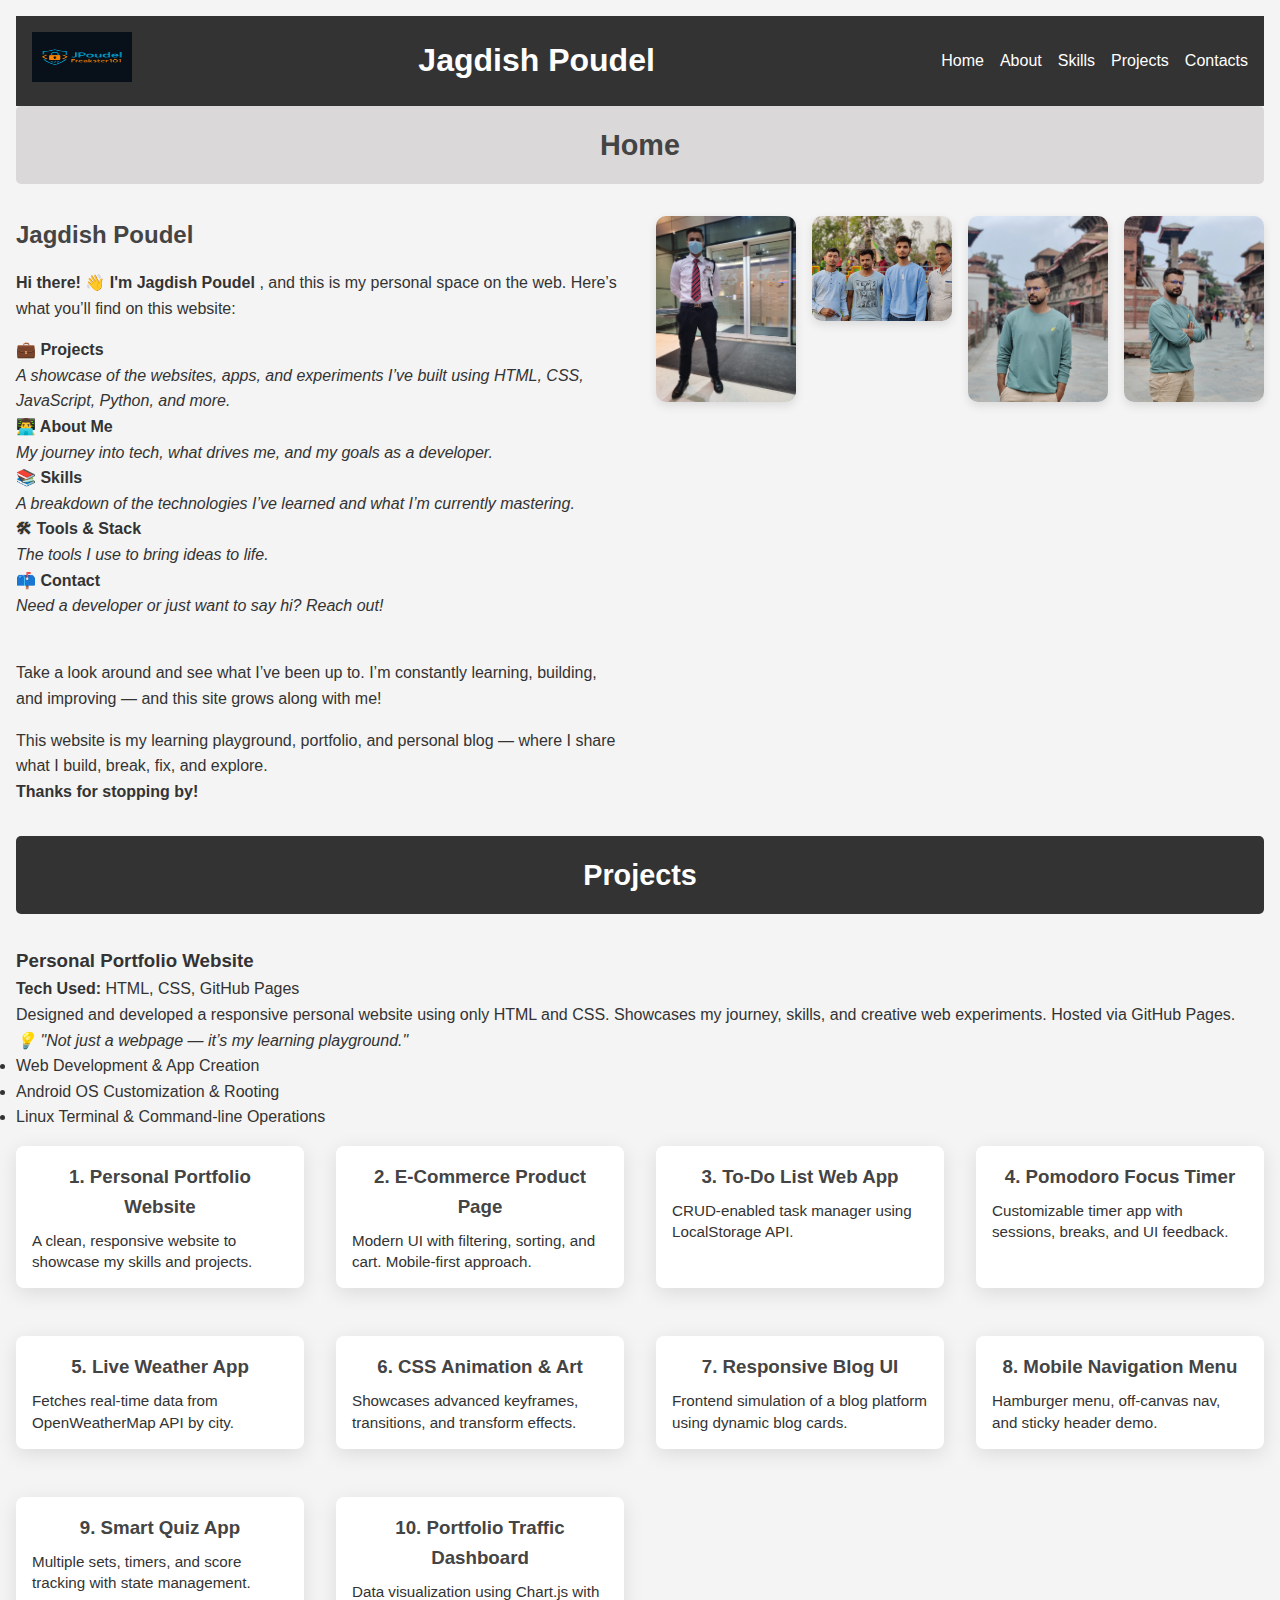
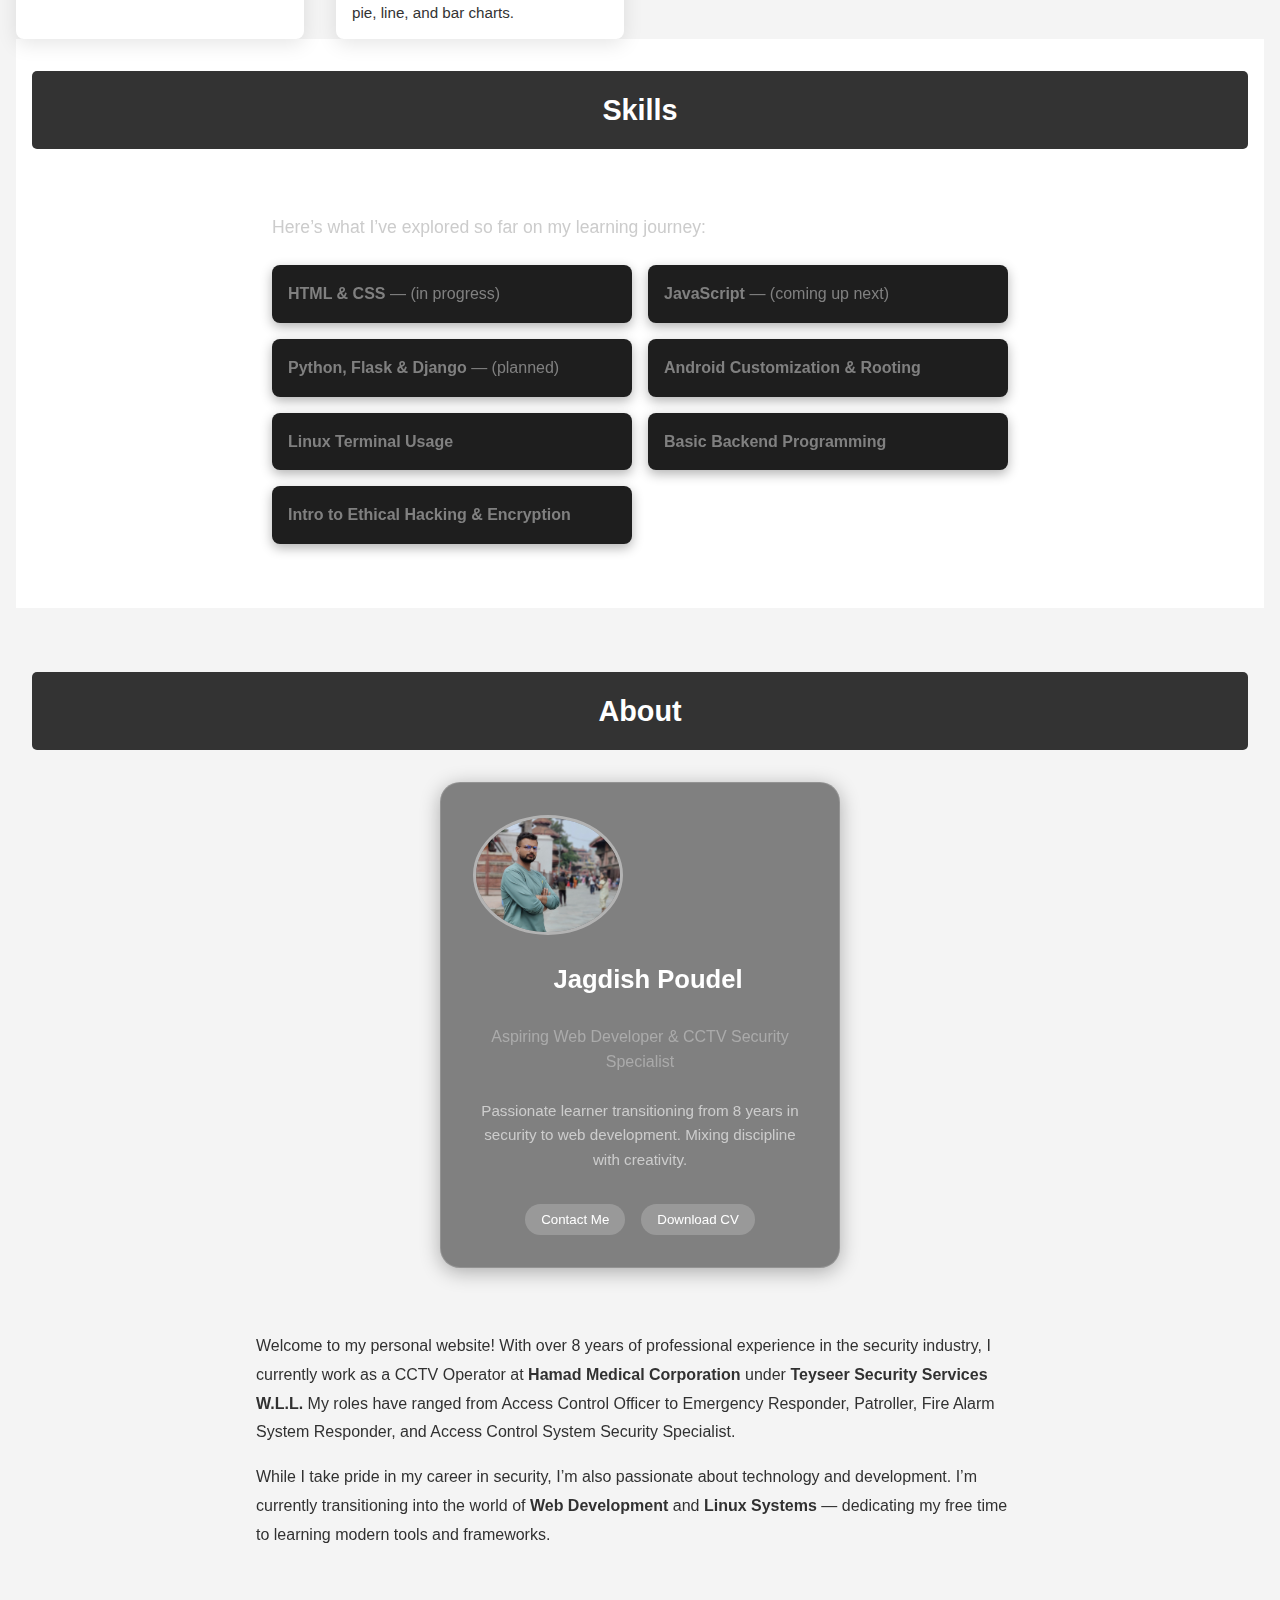
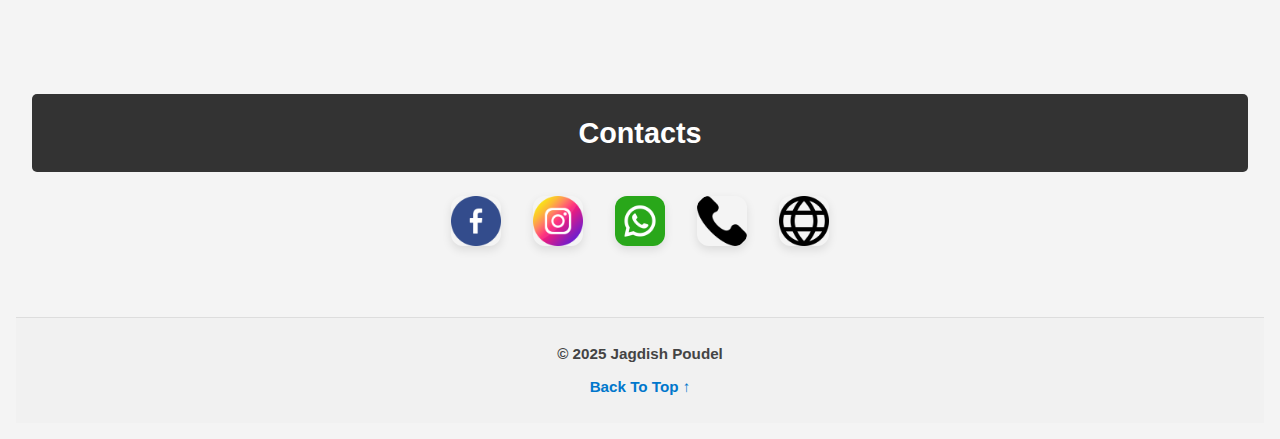
<file: index.html>
<!DOCTYPE html>
<html lang="en">
<head>
  <meta charset="UTF-8">
  <meta name="viewport" content="width=device-width, initial-scale=1.0">
  <title>Jagdish Poudel</title>
  <link rel="stylesheet" href="CSS/style.css">
  <link rel="stylesheet" href="CSS/header.css">
  <link rel="stylesheet" href="CSS/project.css">
  <link rel="stylesheet" href="CSS/pcard.css">
  
  <link rel="stylesheet" href="CSS/info.css">
  <link rel="preconnect" href="https://fonts.googleapis.com">
  <link rel="preconnect" href="https://fonts.gstatic.com" crossorigin>
  <link href="https://fonts.googleapis.com/css2?family=Roboto:ital,wght@0,100..900;1,100..900&display=swap" rel="stylesheet">
</head>
<body>
  <header>
    <div class="my-logo">
      <img src="/images/My-logo.png" alt="My-logo" height="50px" width="100px">
    </div>
    <h1>Jagdish Poudel</h1>
    <input type="checkbox" id="menu-toggle">
    <label for="menu-toggle" class="hamburger">
      <span></span>
      <span></span>
      <span></span>
    </label>
    <nav class="menu">
          <a href="#home">Home</a>
          <a href="#about">About</a>
          <a href="#skill">Skills</a>
          <a href="#project">Projects</a> 
          <a href="#contact">Contacts</a>
    </nav>
  </header>
    <main>
      <section id="home">
          <h2 class="title">Home</h2> 
        <article class="contents">
          <div class="text-content">
            <h4>Jagdish Poudel</h4>
              <p>
               <strong>Hi there! 👋 I'm Jagdish Poudel</strong> , and this is my personal space on the web.
                Here’s what you’ll find on this website:
              </p>

                <dl>
                  <dt><strong>💼 Projects</strong></dt>
                  <dd><em>A showcase of the websites, apps, and experiments I’ve built using HTML, CSS, JavaScript, Python, and more.</em></dd>
                  <dt><Strong>👨‍💻 About Me  </Strong></dt>
                  <dd><em>My journey into tech, what drives me, and my goals as a developer.</em></dd>
                  <dt><strong>📚 Skills</strong></dt>
                  <dd><em>A breakdown of the technologies I’ve learned and what I’m currently mastering.</em></dd>
                  <dt><strong>🛠 Tools & Stack</strong></dt>
                  <dd><em>The tools I use to bring ideas to life.</em></dd>
                  <dt><strong>📫 Contact</strong></dt>
                  <dd><em>Need a developer or just want to say hi? Reach out!</em></dd>                 
                </dl> <br>
                <p>                  
                  Take a look around and see what I’ve been up to. I’m constantly learning, building, and improving — and this site grows along with me!
                </p>
              <p>
                This website is my learning playground, portfolio, and personal blog — where I share what I build, break, fix, and explore. <br>
                <strong>Thanks for stopping by!</strong>
              </p>
          </div>
            <div class="img-content">
              <img src="images/IMG-20220217-WA0001.jpg" alt="profile pic">
              <img src="images/IMG_20220414_174518_Bokeh.jpg" alt="profile pic 2">
              <img src="images/IMG_20220516_131347_Bokeh.jpg">
              <img src="images/IMG_20220516_131354_Bokeh.jpg">
            </div>
        </article>
      </section>
      <section id="projects">
        <h2 class="title">Projects</h2>
            <h3>Personal Portfolio Website</h3>
            <p><strong>Tech Used:</strong> HTML, CSS, GitHub Pages</p>
            <p>
              Designed and developed a responsive personal website using only HTML and CSS.
              Showcases my journey, skills, and creative web experiments. Hosted via GitHub Pages.
            </p>
            <p><em>💡 "Not just a webpage — it’s my learning playground."</em></p>
            <ul>
              <li>Web Development & App Creation</li>
              <li>Android OS Customization & Rooting</li>
              <li>Linux Terminal & Command-line Operations</li>
            </ul>
          </div>
        </div>

        <article class="my-projects">
          <div class="project">
            <h3>1. Personal Portfolio Website</h3>
            <p>A clean, responsive website to showcase my skills and projects.</p>
          </div>
          <div class="project">
            <h3>2. E-Commerce Product Page</h3>
            <p>Modern UI with filtering, sorting, and cart. Mobile-first approach.</p>
          </div>
          <div class="project">
            <h3>3. To-Do List Web App</h3>
            <p>CRUD-enabled task manager using LocalStorage API.</p>
          </div>
          <div class="project">
            <h3>4. Pomodoro Focus Timer</h3>
            <p>Customizable timer app with sessions, breaks, and UI feedback.</p>
          </div>
          <div class="project">
            <h3>5. Live Weather App</h3>
            <p>Fetches real-time data from OpenWeatherMap API by city.</p>
          </div>
          <div class="project">
            <h3>6. CSS Animation & Art</h3>
            <p>Showcases advanced keyframes, transitions, and transform effects.</p>
          </div>
          <div class="project">
            <h3>7. Responsive Blog UI</h3>
            <p>Frontend simulation of a blog platform using dynamic blog cards.</p>
          </div>
          <div class="project">
            <h3>8. Mobile Navigation Menu</h3>
            <p>Hamburger menu, off-canvas nav, and sticky header demo.</p>
          </div>
          <div class="project">
            <h3>9. Smart Quiz App</h3>
            <p>Multiple sets, timers, and score tracking with state management.</p>
          </div>
          <div class="project">
            <h3>10. Portfolio Traffic Dashboard</h3>
            <p>Data visualization using Chart.js with pie, line, and bar charts.</p>
          </div>
        </article>
      </section>
      <section id="skills">
        <h2 class="title">Skills</h2>

        <div class="skills-container">
          <p class="skills-intro">Here’s what I’ve explored so far on my learning journey:</p>

          <ul class="skills-list">
            <li><strong>HTML & CSS</strong> — (in progress)</li>
            <li><strong>JavaScript</strong> — (coming up next)</li>
            <li><strong>Python, Flask & Django</strong> — (planned)</li>
            <li><strong>Android Customization & Rooting</strong></li>
            <li><strong>Linux Terminal Usage</strong></li>
            <li><strong>Basic Backend Programming</strong></li>
            <li><strong>Intro to Ethical Hacking & Encryption</strong></li>
          </ul>
        </div>
      </section>

      <section id="about">
        <h2 class="title">About</h2>
        <div class="profile-card">
          <img class="profile-image" src="images/IMG_20220516_131354_Bokeh.jpg" alt="Profile Image">
          <h2 class="profile-name">Jagdish Poudel</h2>
          <p class="profile-role">Aspiring Web Developer & CCTV Security Specialist</p>
          <p class="bio">
            Passionate learner transitioning from 8 years in security to web development. Mixing discipline with creativity.
          </p>
          <div class="profile-buttons">
            <button class="btn"><a href="#contact">Contact Me</a></button>
            <button class="btn">Download CV</button>
          </div>
        </div>

        <div class="about-description">
          <p>
            Welcome to my personal website! With over 8 years of professional experience in the security industry, I currently work as a CCTV Operator at <strong>Hamad Medical Corporation</strong> under <strong>Teyseer Security Services W.L.L.</strong> 
            My roles have ranged from Access Control Officer to Emergency Responder, Patroller, Fire Alarm System Responder, and Access Control System Security Specialist.
          </p>

          <p>
            While I take pride in my career in security, I’m also passionate about technology and development. I’m currently transitioning into the world of <strong>Web Development</strong> and <strong>Linux Systems</strong> — dedicating my free time to learning modern tools and frameworks.
          </p>
        </div>
      </section>
      <section id="contact">
        <h2 class="title">Contacts</h2>

        <div class="contacts-icons">
          <a href="https://www.facebook.com/poudel.jagdish/" target="_blank" title="Facebook">
            <img src="icons/facebook.png" alt="Facebook">
          </a>
          <a href="https://www.instagram.com/jagdispoudel/" target="_blank" title="Instagram">
            <img src="icons/instagram.png" alt="Instagram">
          </a>
          <a href="https://wa.me/97433795639" target="_blank" title="WhatsApp">
            <img src="icons/whatsapp.png" alt="WhatsApp">
          </a>
          <a href="tel:+97433795639" title="Call">
            <img src="icons/phone-call.png" alt="Phone">
          </a>
          <a href="tel:+97433795639" title="Website">
            <img src="icons/globe.png" alt="Website">
          </a>
        </div>
      </section>

    </main>
    <footer>
    <p>
      <strong>&copy; <time datetime="2025">2025</time> Jagdish Poudel</strong>
    </p>
    <a href="#top" class="back-to-top">Back To Top ↑</a>
  </footer>

</body>
</html>
</file>
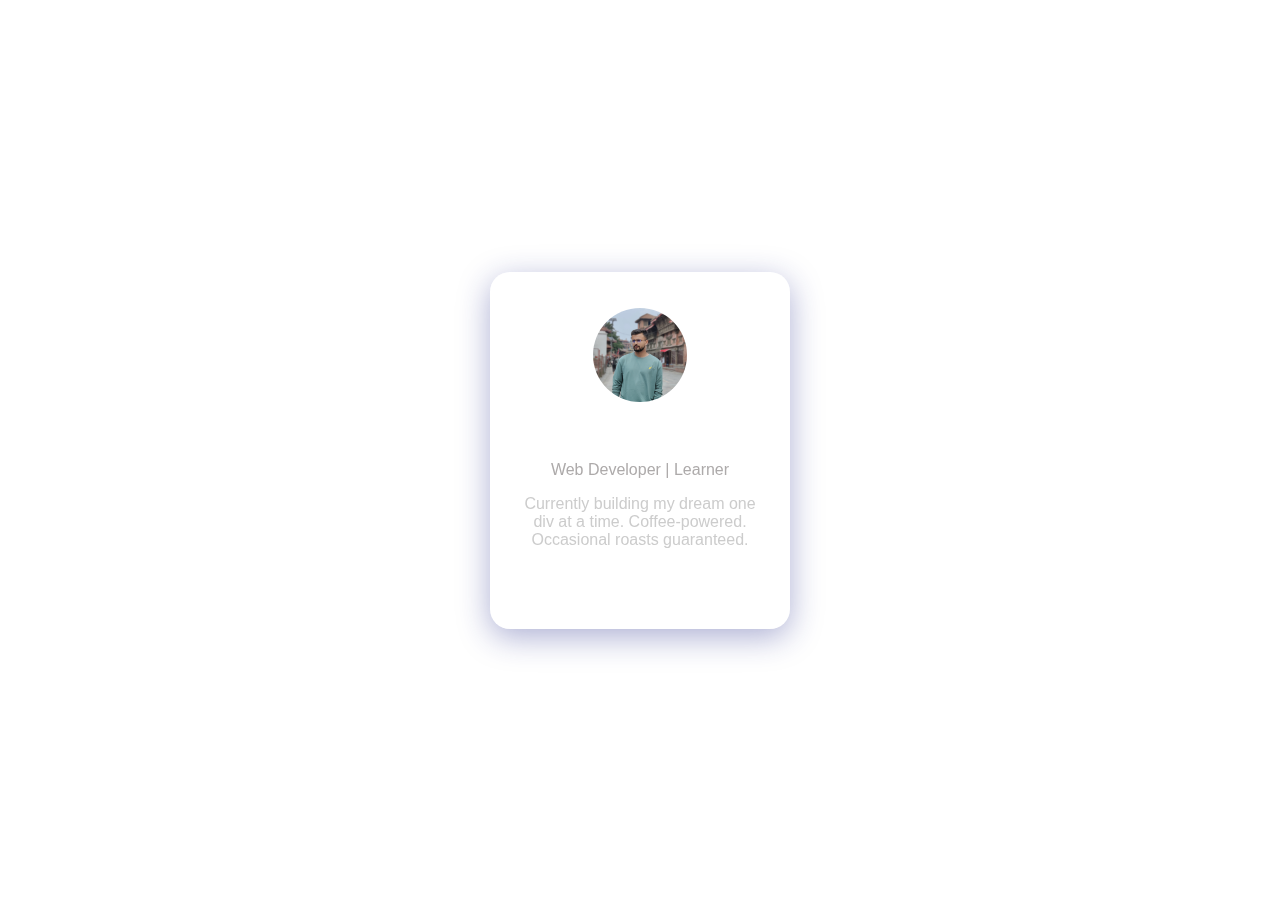
<file: pCard.html>
<!DOCTYPE html>
<html lang="en">
<head>
  <meta charset="UTF-8" />
  <meta name="viewport" content="width=device-width, initial-scale=1.0" />
  <title>Profile Card</title>
  <style>
    /* Reset & background */
    * {
      margin: 0;
      padding: 0;
      box-sizing: border-box;
      font-family: 'Segoe UI', sans-serif;
    }

    body {
      height: 100vh;
      display: flex;
      justify-content: center;
      align-items: center;
      background: url('https://images.unsplash.com/photo-1517818314274-70c0dba54c07?auto=format&fit=crop&w=1950&q=80') no-repeat center center/cover;
      backdrop-filter: blur(2px);
    }

    .profile-card {
      background: rgba(255, 255, 255, 0.1);
      border-radius: 20px;
      padding: 2rem;
      width: 300px;
      text-align: center;
      box-shadow: 0 8px 32px 0 rgba(31, 38, 135, 0.37);
      backdrop-filter: blur(10px);
      -webkit-backdrop-filter: blur(10px);
      border: 1px solid rgba(255, 255, 255, 0.18);
      color: #fff;
      transition: transform 0.3s ease;
    }

    .profile-card:hover {
      transform: scale(1.05);
    }

    .profile-image {
      width: 100px;
      height: 100px;
      border-radius: 50%;
      border: 3px solid rgba(255, 255, 255, 0.4);
      object-fit: cover;
      margin-bottom: 1rem;
    }

    .profile-name {
      font-size: 1.5rem;
      font-weight: bold;
      margin-bottom: 0.5rem;
    }

    .profile-role {
      font-size: 1rem;
      color: #adaaaa;
      margin-bottom: 1rem;
    }
    .bio {
      font-size: 1rem;
      color: #ccc;
      margin-bottom: 1rem;
    }

    .profile-buttons {
      display: flex;
      justify-content: center;
      gap: 1rem;
    }

    .btn {
      padding: 0.5rem 1rem;
      border: none;
      border-radius: 30px;
      background: rgba(255, 255, 255, 0.2);
      color: #fff;
      cursor: pointer;
      backdrop-filter: blur(5px);
      transition: background 0.3s;
    }

    .btn:hover {
      background: rgba(255, 255, 255, 0.4);
    }
    @media (max-width: 400px) {
  .profile-card {
    width: 90%;
    padding: 1.5rem;
  }

  .profile-name {
    font-size: 1.2rem;
  }

  .btn {
    padding: 0.4rem 0.8rem;
    font-size: 0.9rem;
  }
}

  </style>
</head>
<body>
  <div class="profile-card">
    <img class="profile-image" src="images/IMG_20220516_131347_Bokeh.jpg" alt="Profile Photo" />
    <div class="profile-name">Jagdish Poudel</div>
    <div class="profile-role">Web Developer | Learner</div>
    <div class="bio">
    <p>Currently building my dream one div at a time. Coffee-powered. Occasional roasts guaranteed.</p></div>
    <div class="profile-buttons">
      <button class="btn">Follow</button>
      <button class="btn">Message</button>
    </div>
  </div>
</body>
</html>
</file>
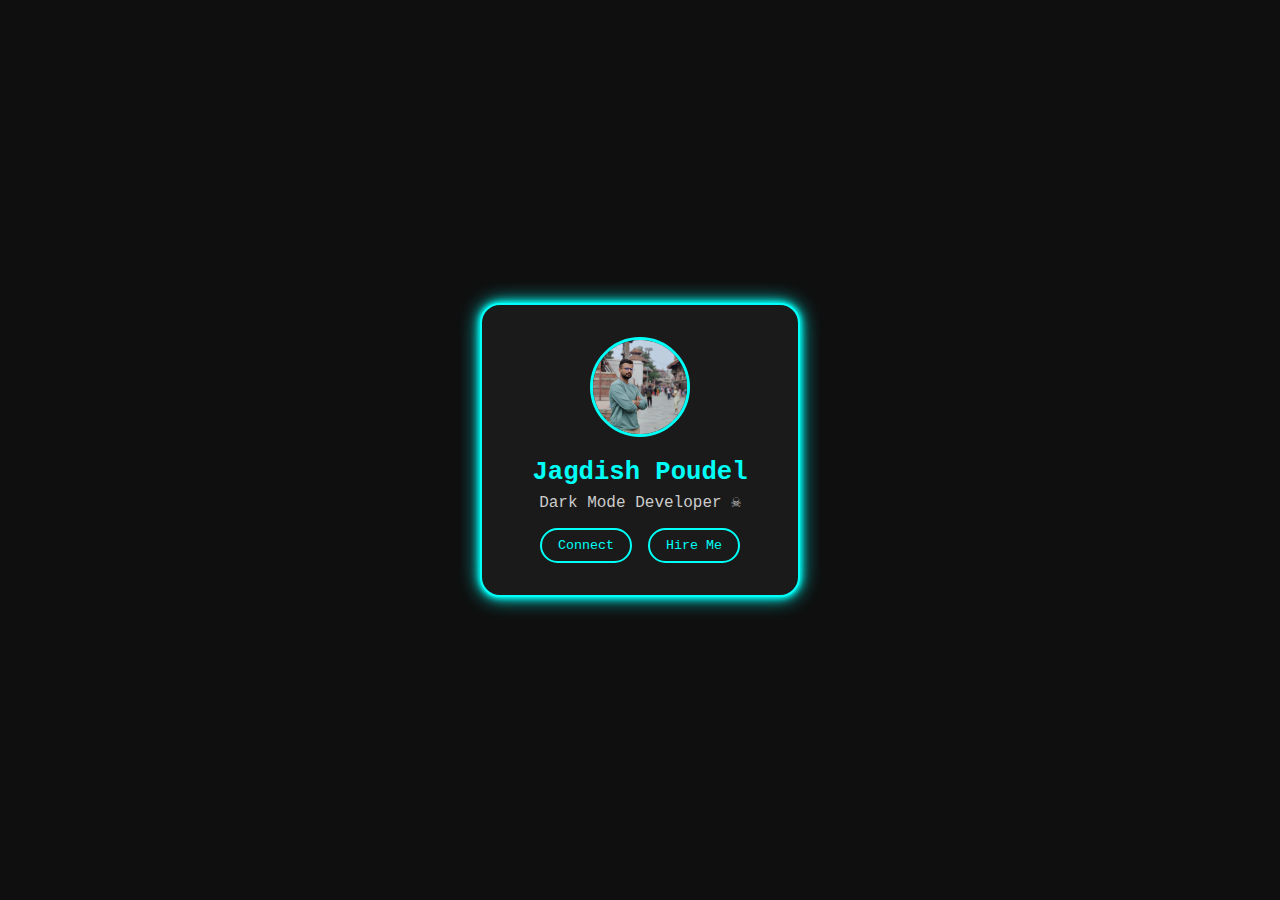
<file: pcard1.html>
<!DOCTYPE html>
<html lang="en">
<head>
  <meta charset="UTF-8" />
  <meta name="viewport" content="width=device-width, initial-scale=1.0"/>
  <title>Dark Mode Profile Card</title>
  <style>
    * {
      box-sizing: border-box;
      margin: 0;
      padding: 0;
      font-family: 'Courier New', monospace;
    }

    body {
      background-color: #0f0f0f;
      display: flex;
      justify-content: center;
      align-items: center;
      height: 100vh;
    }

    .profile-card {
      background: #1a1a1a;
      border: 2px solid #00fff7;
      border-radius: 20px;
      padding: 2rem;
      width: 320px;
      text-align: center;
      box-shadow:
        0 0 5px #00fff7,
        0 0 10px #00fff7,
        0 0 20px #00fff7;
      color: #f2f2f2;
      transition: transform 0.3s ease;
    }

    .profile-card:hover {
      transform: scale(1.05);
    }

    .profile-image {
      width: 100px;
      height: 100px;
      border-radius: 50%;
      border: 3px solid #00fff7;
      object-fit: cover;
      margin-bottom: 1rem;
    }

    .profile-name {
      font-size: 1.6rem;
      font-weight: bold;
      color: #00fff7;
      margin-bottom: 0.3rem;
    }

    .profile-role {
      font-size: 1rem;
      color: #ccc;
      margin-bottom: 1rem;
    }

    .profile-buttons {
      display: flex;
      justify-content: center;
      gap: 1rem;
    }

    .btn {
      padding: 0.5rem 1rem;
      background: transparent;
      color: #00fff7;
      border: 2px solid #00fff7;
      border-radius: 30px;
      cursor: pointer;
      transition: all 0.3s ease;
    }

    .btn:hover {
      background: #00fff7;
      color: #0f0f0f;
      box-shadow: 0 0 10px #00fff7;
    }
    @keyframes glow {
  0%, 100% {
    box-shadow: 0 0 5px #00fff7, 0 0 10px #00fff7, 0 0 20px #00fff7;
  }
  50% {
    box-shadow: 0 0 10px #00fff7, 0 0 20px #00fff7, 0 0 30px #00fff7;
  }
}

.profile-card {
  animation: glow 2s infinite ease-in-out;
}
@media (max-width: 400px) {
  .profile-card {
    width: 90%;
    padding: 1.5rem;
  }
  .profile-name {
    font-size: 1.3rem;
  }
  .btn {
    font-size: 0.9rem;
  }
}

  </style>
</head>
<body>
  <div class="profile-card">
    <img class="profile-image" src="images/IMG_20220516_131354_Bokeh.jpg" alt="Profile Photo" />
    <div class="profile-name">Jagdish Poudel</div>
    <div class="profile-role">Dark Mode Developer ☠</div>
    <div class="profile-buttons">
      <button class="btn">Connect</button>
      <button class="btn">Hire Me</button>
    </div>
  </div>
</body>
</html>
</file>
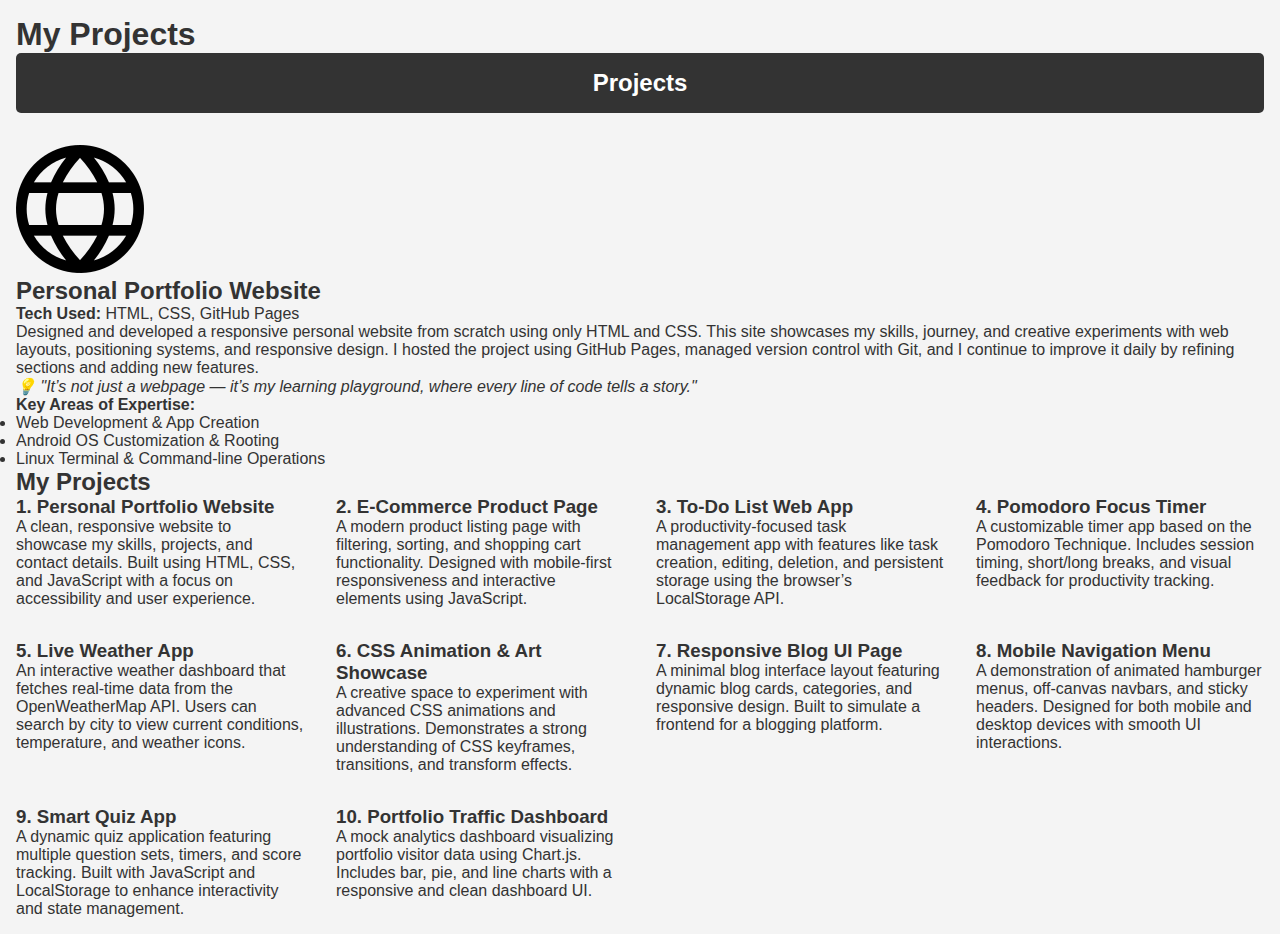
<file: project.html>
<!DOCTYPE html>
<html lang="en">
<head>
  <meta charset="UTF-8">
  <meta name="viewport" content="width=device-width, initial-scale=1.0">
  <title>Projects</title>
  <link rel="stylesheet" href="CSS/project.css">
</head>
<body>
  <header>
    <h1>My Projects</h1>
  </header>
  <main>
      <section id="project">
        <h2 class="title">Projects</h2>
        <img src="icons/globe.png" alt="globe icon">
        <h2>Personal Portfolio Website</h2>
        <p>
          <strong>Tech Used:</strong> HTML, CSS, GitHub Pages<br>
          Designed and developed a responsive personal website from scratch using only HTML and CSS. This site showcases my skills, journey, and creative experiments with web layouts, positioning systems, and responsive design.
          I hosted the project using GitHub Pages, managed version control with Git, and I continue to improve it daily by refining sections and adding new features.
        </p>

        <p>
          <em>💡 "It’s not just a webpage — it’s my learning playground, where every line of code tells a story."</em>
        </p>

        <p><strong>Key Areas of Expertise:</strong></p>
        <ul>
          <li>Web Development & App Creation</li>
          <li>Android OS Customization & Rooting</li>
          <li>Linux Terminal & Command-line Operations</li>
        </ul>
      </section>
      <h2>My Projects</h2>
      <article class="my-projects">
        <div class="project1">
            <h3>1. Personal Portfolio Website</h3>
              <p>A clean, responsive website to showcase my skills, projects, and contact details. Built using HTML, CSS, and JavaScript with a focus on accessibility and user experience.</p> 
        </div>
        <div class="project2">
             <h3> 2. E-Commerce Product Page</h3>
             <p> A modern product listing page with filtering, sorting, and shopping cart functionality. Designed with mobile-first responsiveness and interactive elements using JavaScript.</p>
        </div>
        <div class="project3">
              <h3>3. To-Do List Web App</h3>

              A productivity-focused task management app with features like task creation, editing, deletion, and persistent storage using the browser’s LocalStorage API.
        </div>
        <div class="project4">

             <h3> 4. Pomodoro Focus Timer</h3>

            <p>
              A customizable timer app based on the Pomodoro Technique. Includes session timing, short/long breaks, and visual feedback for productivity tracking.
            </p>

        </div>
        <div class="project5">

            <h3>5. Live Weather App</h3>
            <p>
              An interactive weather dashboard that fetches real-time data from the OpenWeatherMap API. Users can search by city to view current conditions, temperature, and weather icons.
            </p>
        </div>
        <div class="project6">
            <h3>
              6. CSS Animation & Art Showcase
            </h3>
            <p>
              A creative space to experiment with advanced CSS animations and illustrations. Demonstrates a strong understanding of CSS keyframes, transitions, and transform effects.
            </p>
          
        </div>
        <div class="project7">
          
            <h3>7. Responsive Blog UI Page</h3>
            <p>
              A minimal blog interface layout featuring dynamic blog cards, categories, and responsive design. Built to simulate a frontend for a blogging platform.
            </p>
          
        </div>
        <div class="project8">
          
            <h3>8. Mobile Navigation Menu</h3>
            <p>
              A demonstration of animated hamburger menus, off-canvas navbars, and sticky headers. Designed for both mobile and desktop devices with smooth UI interactions.
            </p>
          
        </div>
        <div class="project9">
          
            <h3>9. Smart Quiz App</h3>
            <p>
              A dynamic quiz application featuring multiple question sets, timers, and score tracking. Built with JavaScript and LocalStorage to enhance interactivity and state management.
            </p>
       
        </div>
        <div class="project10">
          
            <h3>
              10. Portfolio Traffic Dashboard
            </h3>
            <p>
              A mock analytics dashboard visualizing portfolio visitor data using Chart.js. Includes bar, pie, and line charts with a responsive and clean dashboard UI.
            </p>
        </div>
      </article>
  </main>
</body>
</html>
</file>
<file: CSS/header.css>
*{
  margin:0;
  padding:0;
  box-sizing: border-box;
}
body{
  font-family: sans-serif;
}
header{
  background-color: #333;
  color: white;
  padding: 1rem;
  position:relative;
  display: flex;
  justify-content: space-between;
  align-items: center;
  flex-wrap: wrap;
}
/* .my-logo{
  
} */
 header h1{
  flex-grow: 1;
  text-align: center;
 }
#menu-toggle{
  display: none;
}
.hamburger{
  display: none;
  flex-direction: column;
  gap: 5px;
  cursor: pointer;
}
.hamburger span{
  width: 25px;
  height: 3px;
  background: white;
  border-radius: 2px;

}
.menu{
  display: flex;
  gap:1rem;
}
.menu a{
  color: white;
  text-decoration: none;
  transition: 0.3s;
}
.menu a:hover{
  color: #ff9800;
}
@media(max-width: 768px){
  .hamburger{
    display: flex;
  }
  .menu{
    display: none;
    flex-direction: column;
    background-color: #444;
    position: absolute;
    top: 100%;
    right: 0;
    width: 100%;
    padding: 1rem;
  }
  #menu-toggle:checked+.hamburger+.menu{
    display: flex;
  }
}
</file>
<file: CSS/project.css>
* {
  margin: 0;
  padding: 0;
  box-sizing: border-box;
}

body {
  padding: 1rem;
  font-family: 'Segoe UI', Tahoma, Geneva, Verdana, sans-serif;
  background: #f4f4f4;
  color: #333;
}

.title {
  text-align: center;
  background: #333;
  color: white;
  padding: 1rem;
  margin-bottom: 2rem;
  border-radius: 5px;
}
#projects{
  margin-top: 1rem;
}
.icon {
  width: 50px;
  margin-right: 1rem;
}

.intro {
  display: flex;
  gap: 1.5rem;
  align-items: flex-start;
  margin-bottom: 2rem;
  flex-wrap: wrap;
}

.my-projects {
  display: grid;
  grid-template-columns: repeat(auto-fit, minmax(280px, 1fr));
  gap: 2rem;
}

.project {
  margin-top: 1rem;
  background-color: white;
  border-radius: 8px;
  box-shadow: 0 5px 20px rgba(0, 0, 0, 0.1);
  padding: 1rem;
  transition: transform 0.2s ease-in-out;
}

.project:hover {
  transform: translateY(-5px);
}

.project h3 {
  margin-bottom: 0.5rem;
  color: #444;
  text-align: center;
}

.project p {
  font-size: 0.95rem;
  line-height: 1.4;
}
</file>
<file: CSS/pcard.css>
/* --- About Section Wrapper --- */
#about {
  padding: 4rem 1rem;
  background: url('https://images.unsplash.com/photo-1517818314274-70c0dba54c07?auto=format&fit=crop&w=1950&q=80') no-repeat center center/cover; /* optional dark background */
  color: #f0f0f0;
}

/* --- Profile Card --- */
.profile-card {
  background: rgba(255, 255, 255, 0.05);
  border-radius: 20px;
  padding: 2rem;
  max-width: 400px;
  margin: 0 auto 2rem;
  text-align: center;
  box-shadow: 0 4px 20px rgba(0, 0, 0, 0.3);
  backdrop-filter: blur(8px);
  border: 1px solid rgba(255, 255, 255, 0.15);
  color: #fff;
  transition: transform 0.3s ease;
}

.profile-card:hover {
  transform: scale(1.03);
}

/* --- Profile Image --- */
.profile-image {
  width: 120px;
  height: 120px;
  border-radius: 50%;
  border: 3px solid rgba(255, 255, 255, 0.4);
  object-fit: cover;
  margin-bottom: 1rem;
}

/* --- Text --- */
.profile-name {
  font-size: 1.6rem;
  font-weight: bold;
  margin-bottom: 0.3rem;
}

.profile-role {
  font-size: 1rem;
  color: #aaa;
  margin-bottom: 1rem;
}

.bio {
  font-size: 0.95rem;
  color: #ccc;
  margin-bottom: 1.5rem;
}

/* --- Buttons --- */
.profile-buttons {
  display: flex;
  justify-content: center;
  gap: 1rem;
  flex-wrap: wrap;
}

.btn {
  padding: 0.5rem 1rem;
  border: none;
  border-radius: 25px;
  text-decoration: none;
  background: rgba(255, 255, 255, 0.2);
  color: #fff;
  cursor: pointer;
  transition: background 0.3s ease;
}
.btn a{
  text-decoration: none;
  color: #fff;
}
.btn:hover {
  background: rgba(255, 255, 255, 0.4);
}
.about-description {
  max-width: 800px;
  margin: 0 auto;
  padding: 2rem 1rem;
  font-size: 1rem;
  line-height: 1.8;
  color: #313131;
  background: rgba(255, 255, 255, 0.03);
  border-radius: 12px;
  backdrop-filter: blur(4px);
  box-shadow: 0 0 10px rgba(255, 255, 255, 0.05);
}
.about-description p {
  margin-bottom: 1rem;
}


/* --- Responsive Tweaks --- */
@media (max-width: 500px) {
  .profile-card {
    padding: 1.5rem;
  }

  .profile-name {
    font-size: 1.3rem;
  }

  .btn {
    font-size: 0.9rem;
    padding: 0.4rem 0.8rem;
  }
}
</file>
<file: CSS/info.css>
* {
  margin: 0;
  padding: 0;
  box-sizing: border-box;
}
html{
  font-family: "Nata Sans", sans-serif;
}
.profile-card {
  background-color: grey;;
  display: grid;
  row-gap: 8px;
}
.profile-card img{
  width: 150px;
}
.profile-card h2 {
  margin-left: 1rem;
  margin-bottom: 1rem;
}
</file>
<file: CSS/style.css>
* {
  margin: 0;
  padding: 0;
  box-sizing: border-box;
}
body{
  font-family: Roboto, Arial, sans-serif;
  background-color: rgb(212, 209, 209);
  margin:0;
}

/* General Reset */
* {
  margin: 0;
  padding: 0;
  box-sizing: border-box;
}

body {
  font-family: 'Segoe UI', sans-serif;
  line-height: 1.6;
  padding: 1rem;
  background-color: #f2f2f2;
}
#home .title{
  background-color: rgb(218, 216, 216);
  color: #444;
  
}
/* Section Title */
.title {
  text-align: center;
  background-color: rgb(95, 93, 93);
  color: white;
  padding: 1rem;
  margin-bottom: 1.5rem;
  font-size: 1.8rem;
}

/* Article Layout */
.contents {
  display: flex;
  justify-content: space-between;
  gap: 2rem;
  flex-wrap: wrap; /* allow stacking on smaller screens */
}

/* Text Content Styling */
.text-content {
  flex: 1 1 300px;
  min-width: 280px;
}

.text-content h4 {
  font-size: 1.5rem;
  margin-bottom: 1rem;
  color: #444;
}

.text-content p,
.text-content dl {
  margin-bottom: 1rem;
  color: #333;
}

/* Image Grid */
.img-content {
  display: grid;
  grid-template-columns: repeat(auto-fit, minmax(140px, 1fr));
  gap: 1rem;
  flex: 1 1 300px;
}

.img-content img {
  width: 100%;
  height: auto;
  border-radius: 10px;
  object-fit: cover;
  box-shadow: 0 4px 10px rgba(0, 0, 0, 0.1);
}

/* Responsive Typography */
@media (max-width: 768px) {
  .title {
    font-size: 1.5rem;
  }

  .text-content h4 {
    font-size: 1.3rem;
  }

  .img-content {
    grid-template-columns: 1fr 1fr;
  }
}

@media (max-width: 480px) {
  .img-content {
    grid-template-columns: 1fr;
  }

  .text-content,
  .img-content {
    width: 100%;
  }
}

#skills {
  padding: 2rem 1rem;
  background-color: white;
  color: grey;
}

.skills-container {
  max-width: 800px;
  margin: 0 auto;
  background: rgba(255, 255, 255, 0.03);
  padding: 2rem;
  border-radius: 12px;
  box-shadow: 0 0 15px rgba(255, 255, 255, 0.05);
  backdrop-filter: blur(4px);
}

.skills-intro {
  font-size: 1.1rem;
  margin-bottom: 1.5rem;
  color: #ccc;
}

.skills-list {
  list-style: none;
  padding-left: 0;
  display: grid;
  grid-template-columns: repeat(auto-fit, minmax(250px, 1fr));
  gap: 1rem;
}

.skills-list li {
  background: #1e1e1e;
  padding: 1rem;
  border-radius: 8px;
  box-shadow: 0 4px 12px rgba(0, 0, 0, 0.3);
  transition: transform 0.3s ease;
}

.skills-list li:hover {
  transform: translateY(-5px);
  background: #333;
}
#contact {
  background-color: #f4f4f4;
  padding: 2rem 1rem;
  text-align: center;
}

#contact .title {
  color: #ffffff;
  margin-bottom: 1.5rem;
}

.contacts-icons {
  display: flex;
  justify-content: center;
  gap: 2rem;
  flex-wrap: wrap;
}

.contacts-icons a {
  display: inline-block;
  transition: transform 0.3s ease;
}

.contacts-icons a:hover {
  transform: scale(1.1);
}

.contacts-icons img {
  width: 50px;
  height: 50px;
  border-radius: 12px;
  box-shadow: 0 4px 10px rgba(0, 0, 0, 0.1);
}
footer {
  background-color: #f1f1f1;
  text-align: center;
  padding: 1.5rem 1rem;
  font-size: 0.95rem;
  margin-top: 2rem;
  border-top: 1px solid #ddd;
}

footer p {
  margin-bottom: 0.5rem;
  color: #444;
}

footer .back-to-top {
  color: #0077cc;
  text-decoration: none;
  font-weight: bold;
  transition: color 0.3s ease;
}

footer .back-to-top:hover {
  color: #ff9800;
  text-decoration: underline;
}
</file>
